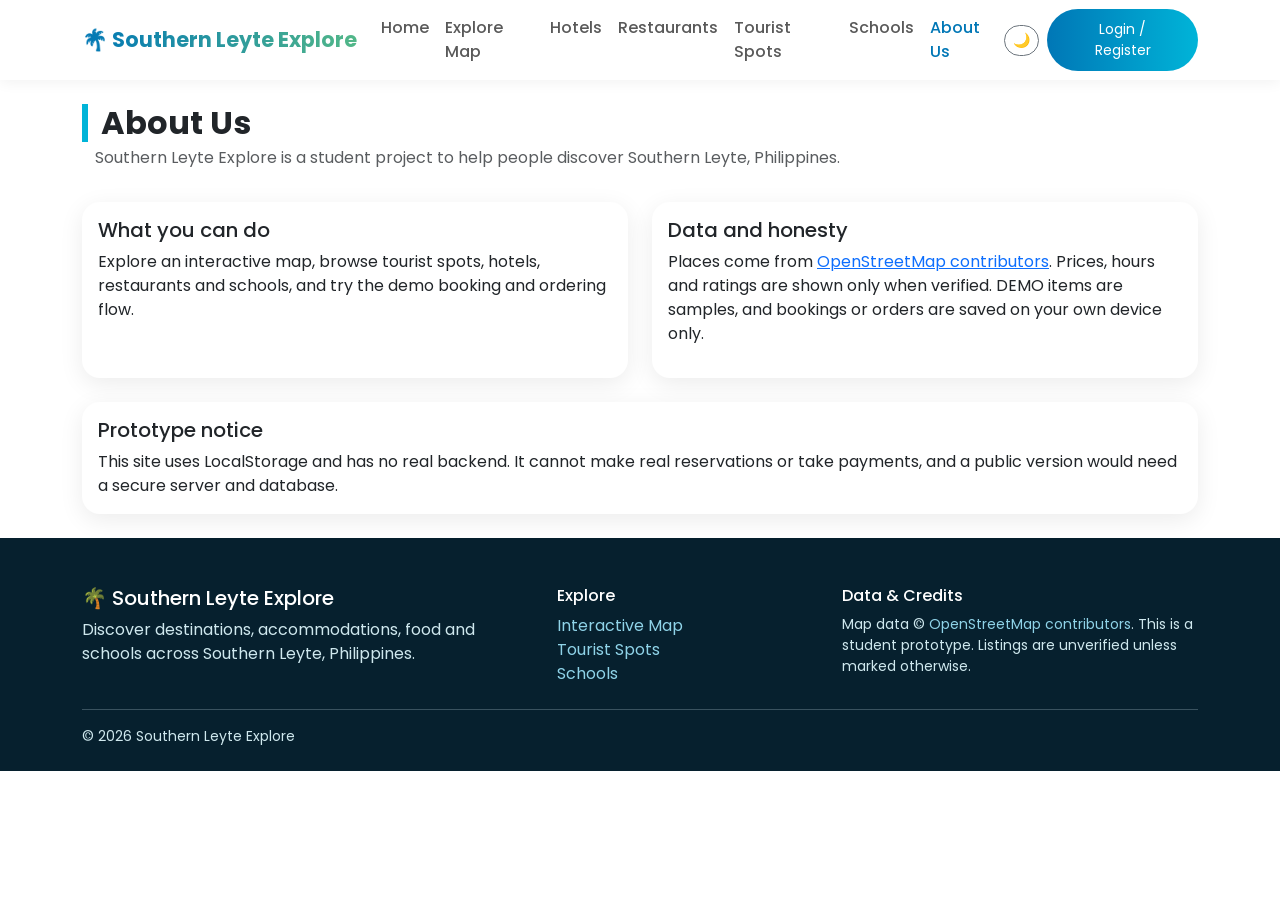
<file: about.html>
<!DOCTYPE html>
<html lang="en" data-bs-theme="light">
<head>
  <meta charset="UTF-8">
  <meta name="viewport" content="width=device-width, initial-scale=1">
  <title>About | Southern Leyte Explore</title>
  <link href="https://cdn.jsdelivr.net/npm/bootstrap@5.3.3/dist/css/bootstrap.min.css" rel="stylesheet">
  <link href="https://fonts.googleapis.com/css2?family=Poppins:wght@400;500;600;700&display=swap" rel="stylesheet">
  <link href="css/style.css" rel="stylesheet">
</head>
<body data-page="about">
  <div id="site-nav"></div>
  <main id="app" class="container py-4"></main>
  <div id="site-footer"></div>
  <script src="https://cdn.jsdelivr.net/npm/bootstrap@5.3.3/dist/js/bootstrap.bundle.min.js"></script>
  <script src="js/data.js"></script>
  <script src="js/app.js"></script>
  <script src="js/osm.js"></script>
  <script src="js/pages.js"></script>
</body>
</html>
</file>
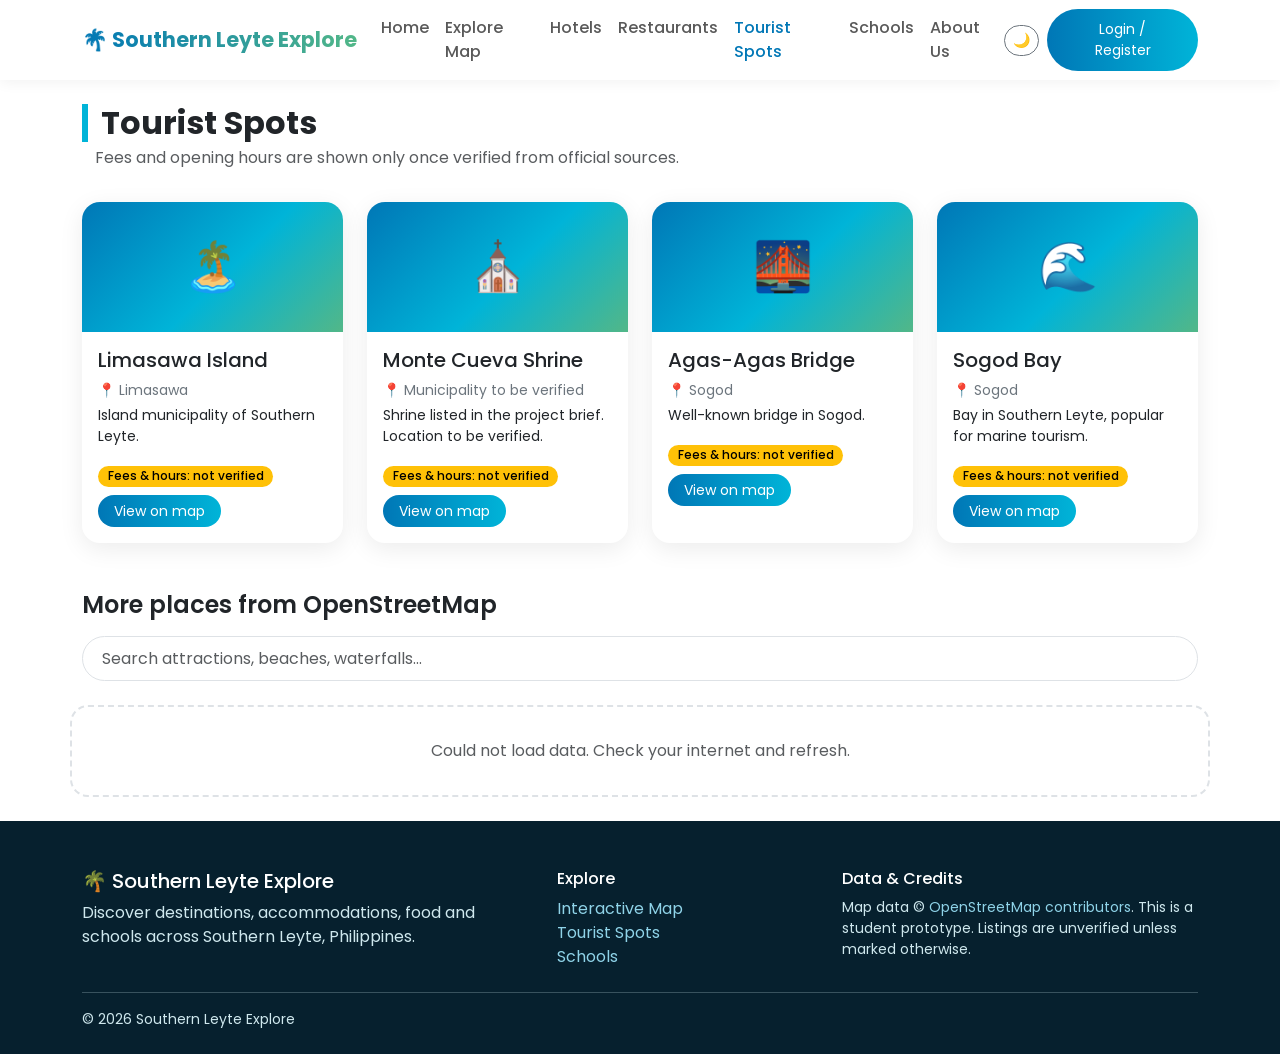
<file: destinations.html>
<!DOCTYPE html>
<html lang="en" data-bs-theme="light">
<head>
  <meta charset="UTF-8">
  <meta name="viewport" content="width=device-width, initial-scale=1">
  <title>Destinations | Southern Leyte Explore</title>
  <link href="https://cdn.jsdelivr.net/npm/bootstrap@5.3.3/dist/css/bootstrap.min.css" rel="stylesheet">
  <link href="https://fonts.googleapis.com/css2?family=Poppins:wght@400;500;600;700&display=swap" rel="stylesheet">
  <link href="css/style.css" rel="stylesheet">
</head>
<body data-page="destinations">
  <div id="site-nav"></div>
  <main id="app" class="container py-4"></main>
  <div id="site-footer"></div>
  <script src="https://cdn.jsdelivr.net/npm/bootstrap@5.3.3/dist/js/bootstrap.bundle.min.js"></script>
  <script src="js/data.js"></script>
  <script src="js/app.js"></script>
  <script src="js/osm.js"></script>
  <script src="js/pages.js"></script>
</body>
</html>
</file>
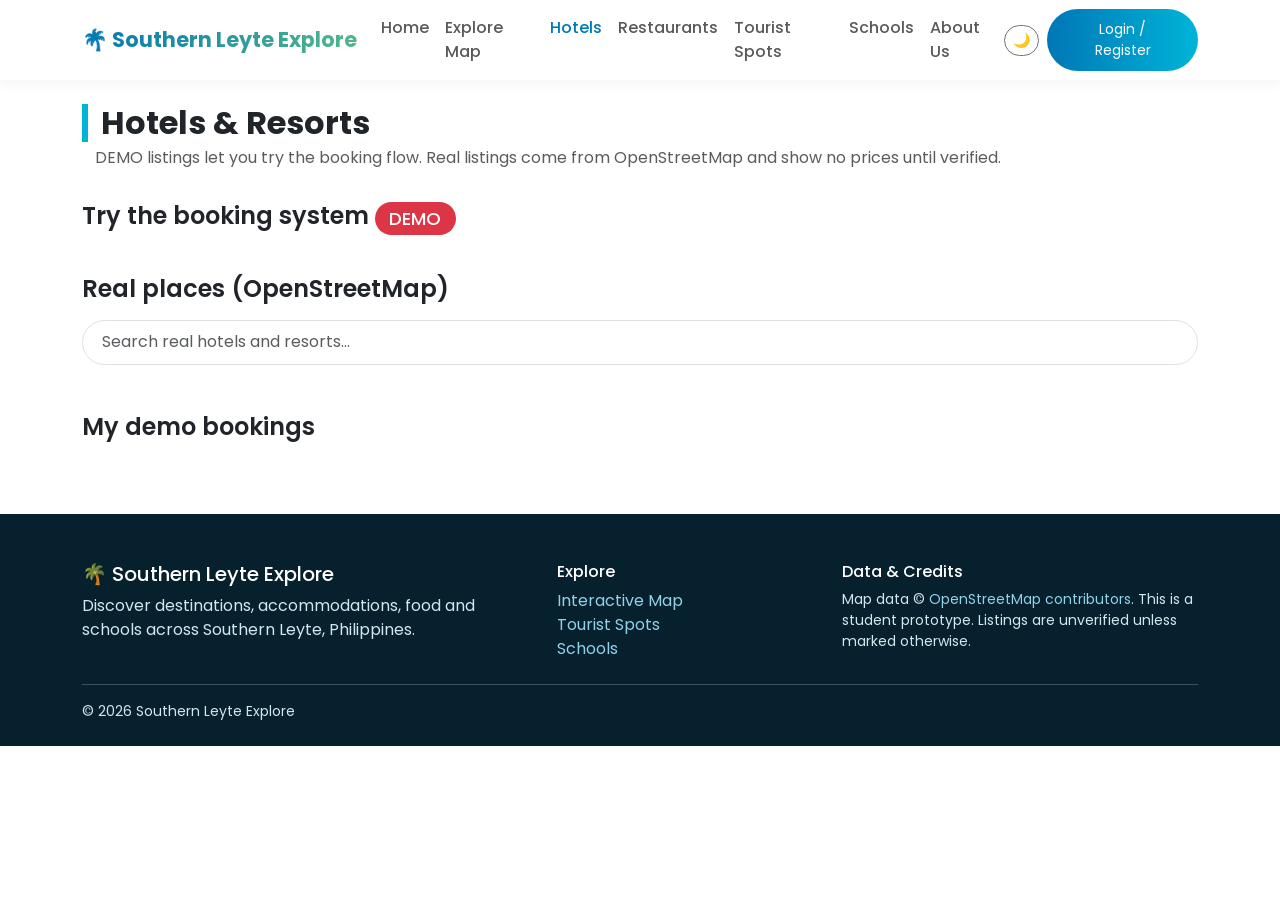
<file: hotels.html>
<!DOCTYPE html>
<html lang="en" data-bs-theme="light">
<head>
  <meta charset="UTF-8">
  <meta name="viewport" content="width=device-width, initial-scale=1">
  <title>Hotels | Southern Leyte Explore</title>
  <link href="https://cdn.jsdelivr.net/npm/bootstrap@5.3.3/dist/css/bootstrap.min.css" rel="stylesheet">
  <link href="https://fonts.googleapis.com/css2?family=Poppins:wght@400;500;600;700&display=swap" rel="stylesheet">
  <link href="css/style.css" rel="stylesheet">
</head>
<body data-page="hotels">
  <div id="site-nav"></div>
  <main id="app" class="container py-4"></main>
  <div id="site-footer"></div>
  <script src="https://cdn.jsdelivr.net/npm/bootstrap@5.3.3/dist/js/bootstrap.bundle.min.js"></script>
  <script src="js/data.js"></script>
  <script src="js/app.js"></script>
  <script src="js/osm.js"></script>
  <script src="js/pages.js"></script>
</body>
</html>
</file>
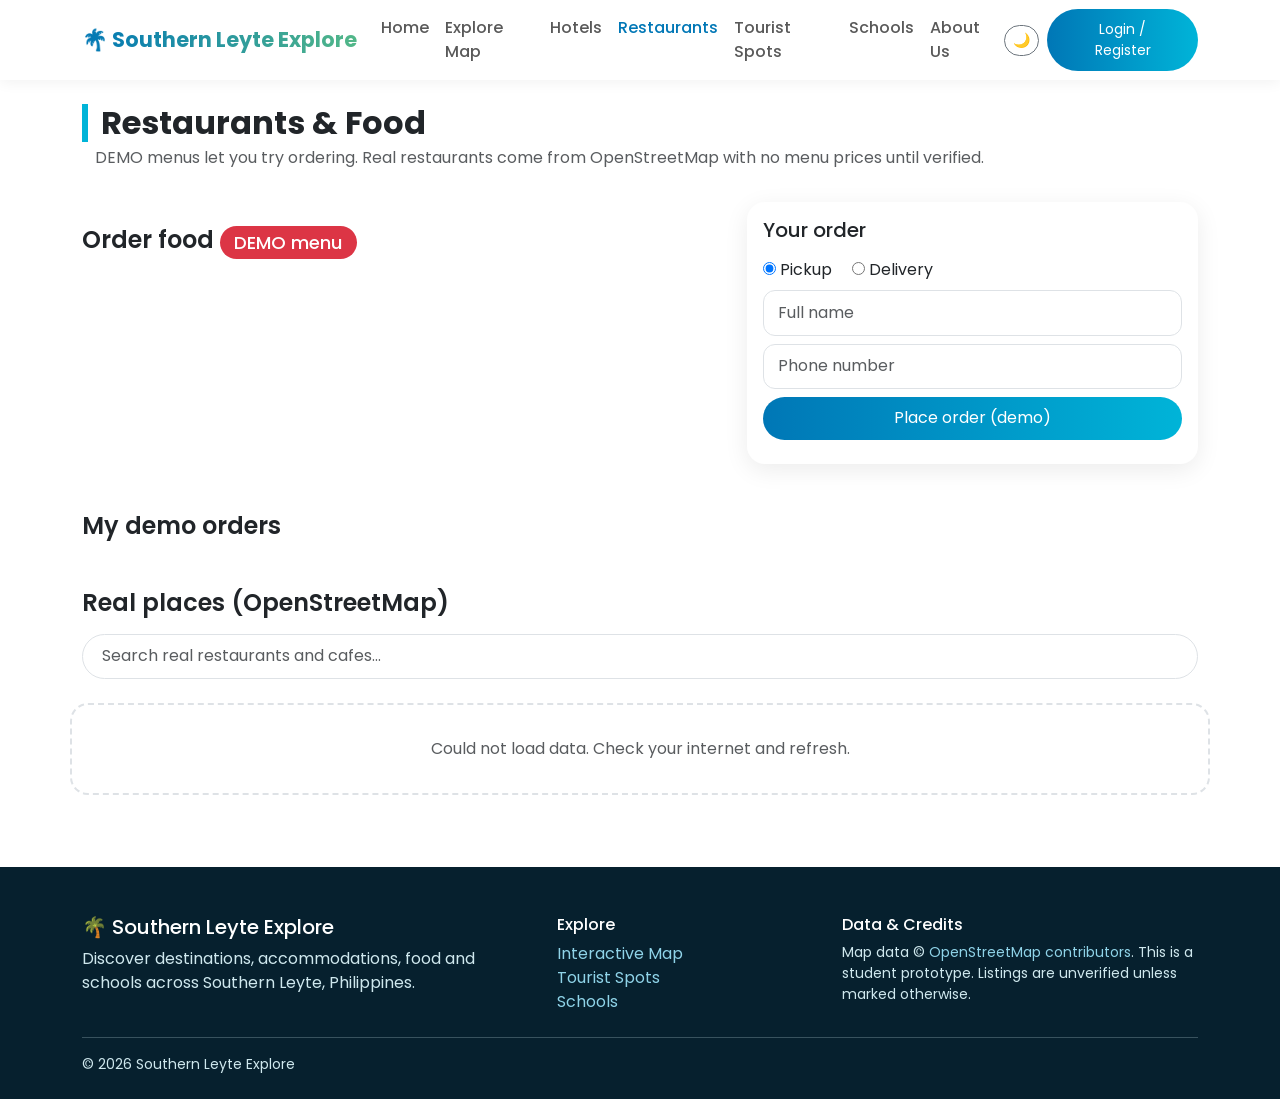
<file: restaurants.html>
<!DOCTYPE html>
<html lang="en" data-bs-theme="light">
<head>
  <meta charset="UTF-8">
  <meta name="viewport" content="width=device-width, initial-scale=1">
  <title>Restaurants | Southern Leyte Explore</title>
  <link href="https://cdn.jsdelivr.net/npm/bootstrap@5.3.3/dist/css/bootstrap.min.css" rel="stylesheet">
  <link href="https://fonts.googleapis.com/css2?family=Poppins:wght@400;500;600;700&display=swap" rel="stylesheet">
  <link href="css/style.css" rel="stylesheet">
</head>
<body data-page="restaurants">
  <div id="site-nav"></div>
  <main id="app" class="container py-4"></main>
  <div id="site-footer"></div>
  <script src="https://cdn.jsdelivr.net/npm/bootstrap@5.3.3/dist/js/bootstrap.bundle.min.js"></script>
  <script src="js/data.js"></script>
  <script src="js/app.js"></script>
  <script src="js/osm.js"></script>
  <script src="js/pages.js"></script>
</body>
</html>
</file>
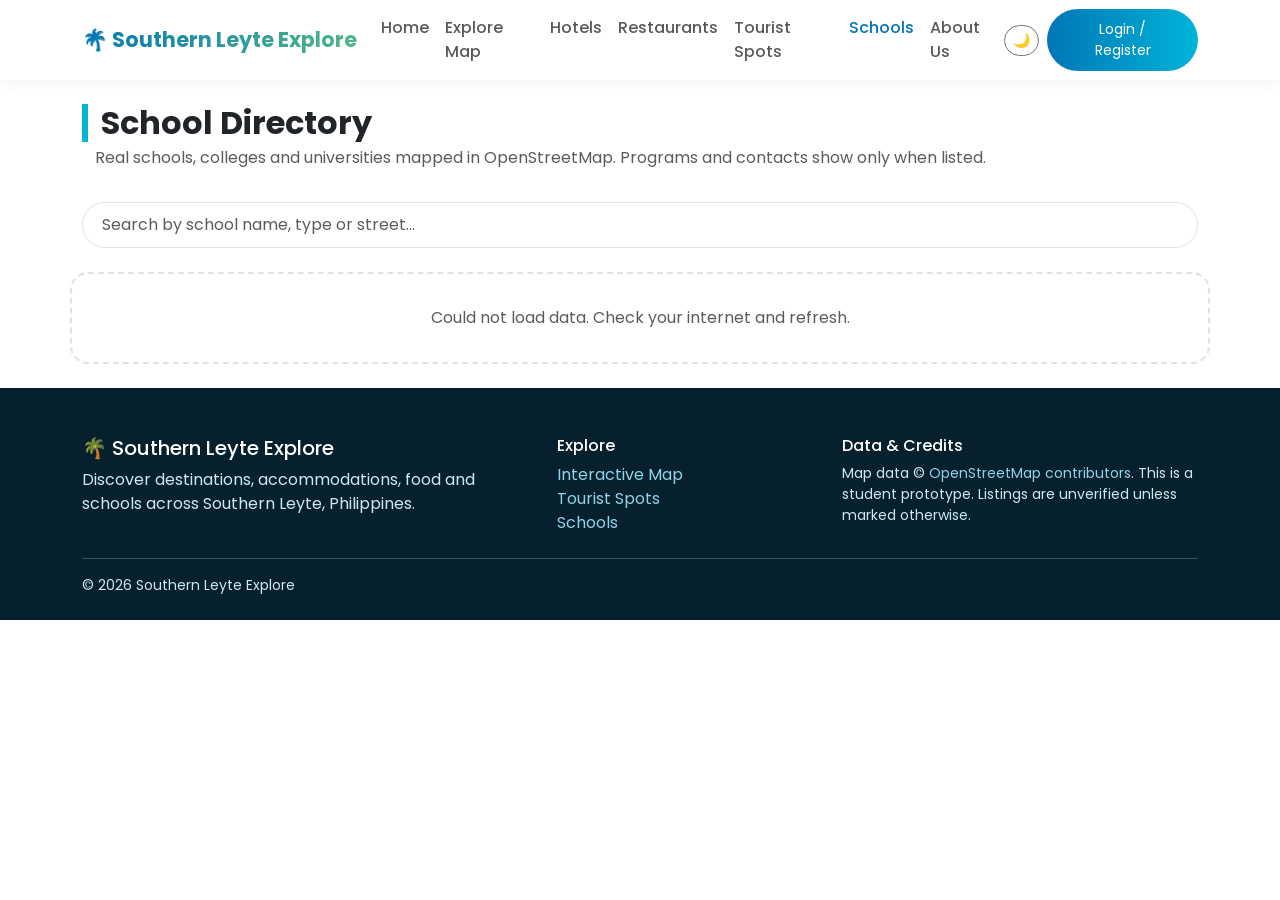
<file: schools.html>
<!DOCTYPE html>
<html lang="en" data-bs-theme="light">
<head>
  <meta charset="UTF-8">
  <meta name="viewport" content="width=device-width, initial-scale=1">
  <title>Schools | Southern Leyte Explore</title>
  <link href="https://cdn.jsdelivr.net/npm/bootstrap@5.3.3/dist/css/bootstrap.min.css" rel="stylesheet">
  <link href="https://fonts.googleapis.com/css2?family=Poppins:wght@400;500;600;700&display=swap" rel="stylesheet">
  <link href="css/style.css" rel="stylesheet">
</head>
<body data-page="schools">
  <div id="site-nav"></div>
  <main id="app" class="container py-4"></main>
  <div id="site-footer"></div>
  <script src="https://cdn.jsdelivr.net/npm/bootstrap@5.3.3/dist/js/bootstrap.bundle.min.js"></script>
  <script src="js/data.js"></script>
  <script src="js/app.js"></script>
  <script src="js/osm.js"></script>
  <script src="js/pages.js"></script>
</body>
</html>
</file>
<file: css/style.css>
:root {
  --ocean: #0077b6;
  --turquoise: #00b4d8;
  --leaf: #52b788;
  --soft: #f2fafb;
  --radius: 18px;
}
[data-bs-theme="dark"] { --soft: #0e1a22; }

body { font-family: 'Poppins', sans-serif; scroll-behavior: smooth; }
section { padding: 4rem 0; }
.section-soft { background: var(--soft); }
.section-title { font-weight: 700; margin-bottom: .25rem; }
.section-sub { color: var(--bs-secondary-color); margin-bottom: 2rem; }

/* Navbar */
.navbar { backdrop-filter: blur(10px); box-shadow: 0 2px 14px rgba(0,0,0,.06); }
.brand-logo {
  font-weight: 700; font-size: 1.3rem;
  background: linear-gradient(90deg, var(--ocean), var(--leaf));
  -webkit-background-clip: text; background-clip: text; color: transparent;
}
.nav-link { font-weight: 500; transition: color .2s; }
.nav-link.active, .nav-link:hover { color: var(--ocean) !important; }

/* Buttons */
.btn-ocean {
  background: linear-gradient(90deg, var(--ocean), var(--turquoise));
  color: #fff; border: 0; border-radius: 50px; padding: .6rem 1.5rem;
  transition: transform .25s, box-shadow .25s;
}
.btn-ocean:hover { transform: translateY(-2px); box-shadow: 0 8px 20px rgba(0,119,182,.35); color: #fff; }

/* Hero */
.hero {
  min-height: 85vh; display: flex; align-items: center; color: #fff;
  background:
    linear-gradient(rgba(0,60,100,.55), rgba(0,150,160,.4)),
    url('../images/hero.jpg') center / cover,
    linear-gradient(135deg, #0077b6, #00b4d8 60%, #52b788);
}
.hero h1 { font-weight: 800; font-size: clamp(2rem, 5vw, 3.6rem); }
.hero-search {
  background: #fff; border-radius: 50px; padding: .4rem .4rem .4rem 1.2rem;
  box-shadow: 0 10px 30px rgba(0,0,0,.25);
}
.hero-search input { border: 0; outline: 0; box-shadow: none; background: transparent; color: #222; }

/* Cards */
.card-lite {
  border: 0; border-radius: var(--radius); overflow: hidden; height: 100%;
  box-shadow: 0 6px 24px rgba(0,0,0,.08);
  transition: transform .3s, box-shadow .3s;
}
.card-lite:hover { transform: translateY(-6px); box-shadow: 0 14px 32px rgba(0,0,0,.14); }
.card-banner {
  height: 130px; display: flex; align-items: center; justify-content: center;
  font-size: 3rem; background: linear-gradient(135deg, var(--turquoise), var(--leaf));
}
.empty-state {
  border: 2px dashed var(--bs-border-color); border-radius: var(--radius);
  padding: 2rem; text-align: center; color: var(--bs-secondary-color);
}

/* Map */
.map-wrap { height: 68vh; min-height: 420px; border-radius: var(--radius); overflow: hidden;
  box-shadow: 0 6px 24px rgba(0,0,0,.12); }
#map { height: 100%; width: 100%; }
.chip {
  --c: var(--ocean);
  border: 2px solid var(--c); color: var(--c); background: transparent;
  border-radius: 50px; padding: .3rem .9rem; font-size: .9rem; font-weight: 500;
  transition: all .2s; cursor: pointer;
}
.chip.active { background: var(--c); color: #fff; }
.pin {
  width: 30px; height: 30px; border-radius: 50% 50% 50% 0; transform: rotate(-45deg);
  display: flex; align-items: center; justify-content: center;
  border: 2px solid #fff; box-shadow: 0 2px 6px rgba(0,0,0,.4);
}
.pin span { transform: rotate(45deg); font-size: 14px; }

footer { background: #06202e; color: #cfe8ee; padding: 3rem 0 1.5rem; }
footer a { color: #8fd3e8; text-decoration: none; }
/* ===== Step 2 additions: new pages ===== */

/* Smooth fade-in for cards */
@keyframes rise {
  from { opacity: 0; transform: translateY(14px); }
  to   { opacity: 1; transform: translateY(0); }
}
.card-lite { animation: rise .5s ease both; }

/* Page headings on inner pages */
main.container > .section-title {
  font-size: 2rem;
  padding-left: .8rem;
  border-left: 6px solid var(--turquoise);
}
main.container > .section-sub { padding-left: .8rem; }
main.container h4 { font-weight: 600; margin: 1.5rem 0 1rem; }

/* Card banners: gradient colors per type */
.card-banner { transition: transform .4s; }
.card-lite:hover .card-banner { transform: scale(1.05); }
.card-lite .card-banner:first-child {
  background: linear-gradient(135deg, var(--ocean), var(--turquoise) 55%, var(--leaf));
}

/* Badges */
.badge { border-radius: 50px; font-weight: 500; padding: .4em .8em; }

/* Small buttons on cards */
.card-body .btn-sm { border-radius: 50px; padding: .35rem 1rem; margin-right: .25rem; }
.btn-outline-secondary { border-radius: 50px; }

/* Forms */
.form-control, .form-select { border-radius: 12px; padding: .6rem .9rem; }
.form-control:focus, .form-select:focus {
  border-color: var(--turquoise);
  box-shadow: 0 0 0 .2rem rgba(0, 180, 216, .25);
}
input[type="search"].rounded-pill { padding-left: 1.2rem; }

/* Booking modal */
.modal-content { border: 0; border-radius: var(--radius); overflow: hidden; }
.modal-header {
  color: #fff; border: 0;
  background: linear-gradient(90deg, var(--ocean), var(--turquoise));
}
.modal-header .btn-close { filter: invert(1); }
.modal-footer { border: 0; }

/* Tables (booking history) */
.table thead th {
  background: var(--soft); border: 0;
  font-size: .85rem; text-transform: uppercase; letter-spacing: .04em;
}
.table td { vertical-align: middle; }

/* Restaurant menu and cart */
#menu > div { transition: background .2s; padding-left: .5rem; padding-right: .5rem; border-radius: 10px; }
#menu > div:hover { background: var(--soft); }
#cart { margin-bottom: 1rem; }
#orders .border { background: var(--soft); border-color: transparent !important; }

/* Alerts */
.alert { border: 0; border-radius: 12px; }

/* Make the active restaurant tab readable */
.chip:hover { background: var(--c); color: #fff; }

/* Mobile tweaks */
@media (max-width: 576px) {
  section { padding: 2.5rem 0; }
  main.container > .section-title { font-size: 1.6rem; }
  .hero { min-height: 70vh; }
  .hero-search { padding-left: .8rem; }
}
</file>
